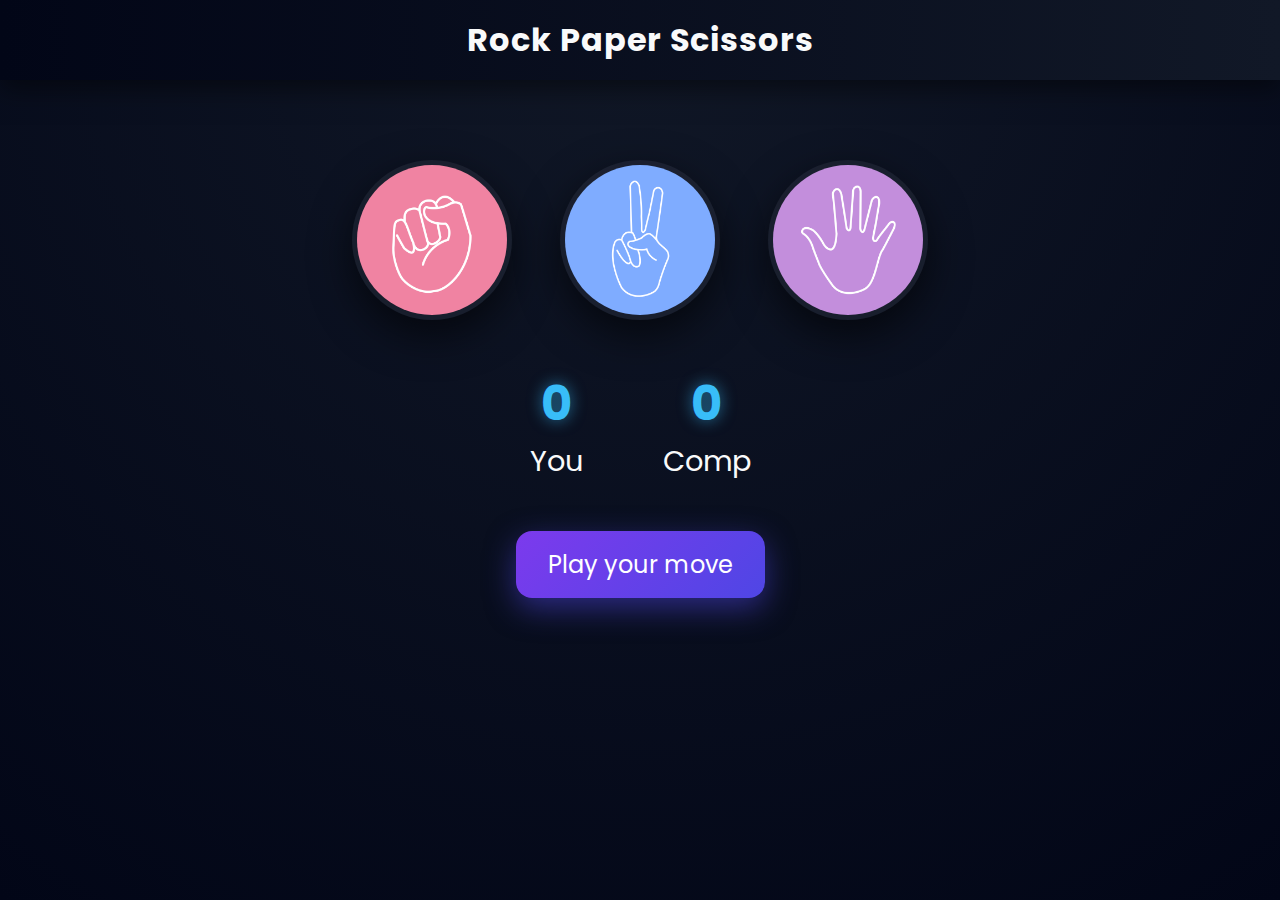
<file: index.html>
<!DOCTYPE html>
<html lang="en">
<head>
    <meta charset="UTF-8">
    <meta name="viewport" content="width=device-width, initial-scale=1.0">
    <title>Rock Paper Scissors Game</title>
    <link rel="stylesheet" href="style.css" />
</head>
<body>
    <h1>Rock Paper Scissors</h1>
    <div class="choices">
        <div class="choice" id="rock">
            <img src="rock.png" />
        </div>
        <div class="choice" id="scissors">
            <img src="scissors.png" />
        </div>
        <div class="choice" id="paper">
            <img src="paper.png" />
        </div>
    </div>
    <div class="score-board">
      <div class="score">
        <p id="user-score">0</p>
        <p>You</p>
      </div>
      <div class="score">
        <p id="comp-score">0</p>
        <p>Comp</p>
      </div>
    </div>
    <div class="msg-container">
      <p id="msg">Play your move</p>
    </div>
    <script src="script.js"></script>
</body>
</html>
</file>
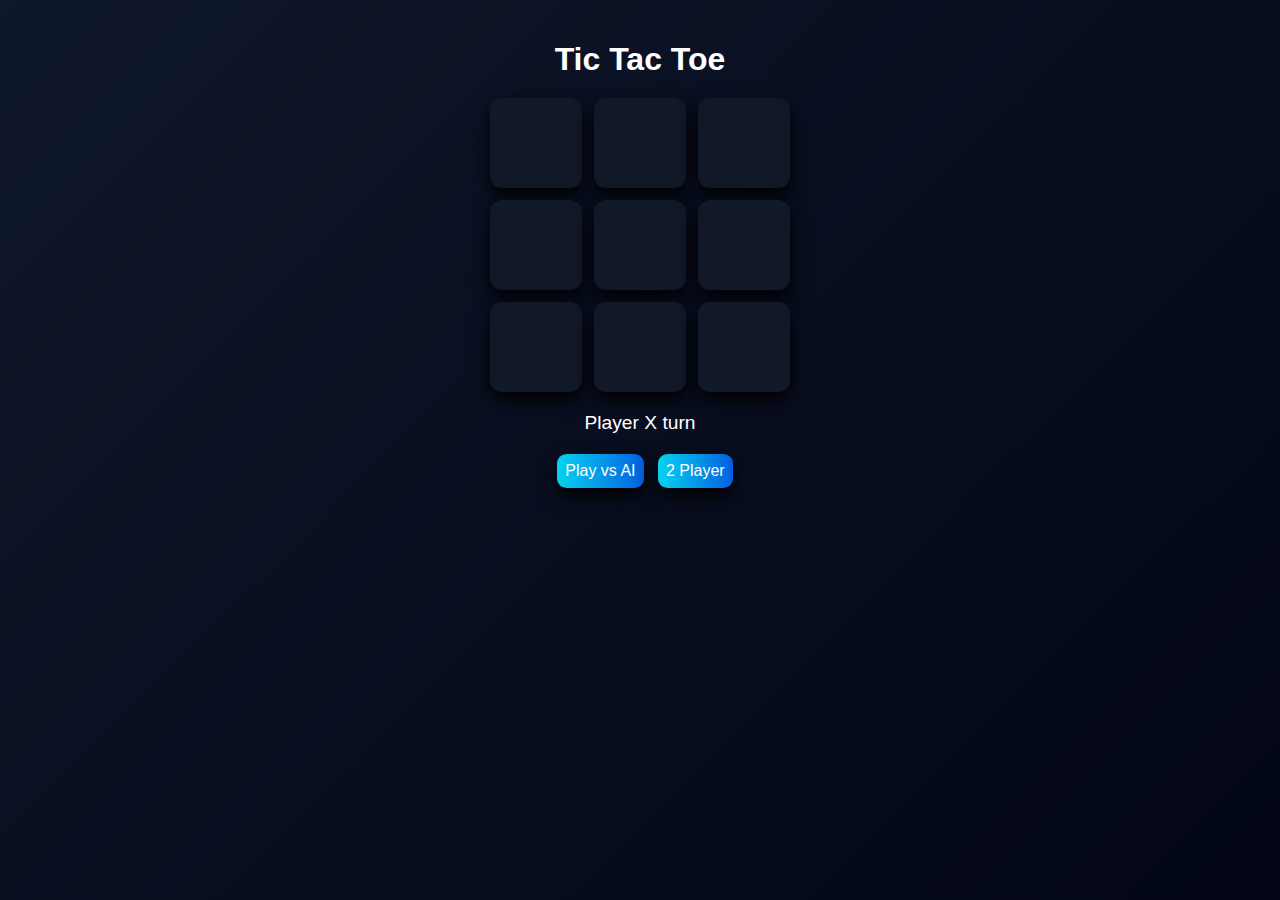
<file: Tic_Tac_Toe/index.html>
<!DOCTYPE html>
<html lang="en">
<head>
    <meta charset="UTF-8">
    <meta name="viewport" content="width=device-width, initial-scale=1.0">
    <title>Tic Tac Toe Game</title>
    <link rel="stylesheet" href="style.css">
</head>
<body>
    <h1>Tic Tac Toe</h1>
    <div class="game">
        <button class="box"></button>
        <button class="box"></button>
        <button class="box"></button>
        <button class="box"></button>
        <button class="box"></button>
        <button class="box"></button>
        <button class="box"></button>
        <button class="box"></button>
        <button class="box"></button>
    </div>
    <p id="status">Player X turn</p>
    <div class="options">
        <button id="onePlayer">Play vs AI</button>
        <button id="twoPlayer">2 Player</button>
    </div>
    <div class="overlay hidden">
        <div class="result-box">
            <h2 id="result-text"></h2>
            <button id="restart">Restart Game</button>
        </div>
    </div>
    <script src="script.js"></script>
</body>
</html>
</file>
<file: style.css>
@import url('https://fonts.googleapis.com/css2?family=Poppins:wght@400;600;700&display=swap');
* {
    margin: 0;
    padding: 0;
    box-sizing: border-box;
    text-align: center;
    font-family: 'Poppins', sans-serif;
}
body {
    background: radial-gradient(circle at top, #111827, #020617);
    color: #F9FAFB;
    min-height: 100vh;
}

h1 {
    background: linear-gradient(90deg, #020617, #111827);
    color: #F9FAFB;
    height: 5rem;
    line-height: 5rem;
    font-weight: 700;
    letter-spacing: 1px;
    box-shadow: 0 8px 25px rgba(0,0,0,0.5);
}
.choice{
    height: 160px;
    width: 160px;
    max-width: 40vm;
    max-height: 40vm;
    border-radius: 50%;
    display: flex;
    justify-content: center;
    align-items: center;
    background: rgba(255,255,255,0.05);
    backdrop-filter: blur(10px);
    box-shadow: 0 15px 40px rgba(0,0,0,0.6);
    transition: all 0.3s ease;
}
.choice:hover{
    cursor: pointer;
    transform: scale(1.12);
    box-shadow: 0 0 30px rgba(99,102,241,0.6);
}
img {
    height: 150px;
    width: 150px;
    object-fit: cover;
    border-radius: 50%;
    pointer-events: none;
    max-height: 35vm;
    max-width: 35vm;
}
.choices {
  display: flex;
  justify-content: center;
  align-items: center;
  gap: 3rem;
  margin-top: 5rem;
}

.score-board {
  display: flex;
  justify-content: center;
  align-items: center;
  font-size: 1.8rem;
  margin-top: 3rem;
  gap: 5rem;
}
#user-score, #comp-score {
  font-size: 3rem;
  font-weight: 700;
  color: #38BDF8;
  text-shadow: 0 0 15px rgba(56,189,248,0.6);
}

.msg-container {
  margin-top: 3rem;
}

#msg {
    background: linear-gradient(135deg, #7C3AED, #4F46E5);
    color: #FFFFFF;
    font-size: 1.5rem;
    padding: 1rem 2rem;
    border-radius: 1rem;
    display: inline-block;
    box-shadow: 0 10px 30px rgba(79,70,229,0.5);
}
@media (max-width: 768px){
  h1{
    font-size: 1.5rem;
    height: auto;
    line-height: 2.5rem;
    padding: 1rem;
  }
  .choices{
    flex-direction: column;
    gap:1rem;
    margin-top: 3rem;
  }
  img{
    width: 80px;
    height: 80px;
  }
  .choice{
    width: 90px;
    height: 90px;
  }
  .score-board{
    gap: 2.5rem;
    font-size: 1.2rem;
  }
  #user-score, #comp-score{
    font-size: 2rem;
  }
  #msg{
    font-size: 1.2rem;
    padding: 0.8rem 1.5rem;
  }
}
</file>
<file: Tic_Tac_Toe/style.css>
* {
    box-sizing: border-box;
    font-family: Arial, sans-serif;
    text-align: center;
}
body{
    background: linear-gradient(135deg, #0f172a, #020617);
    color: white;
    min-height: 100vh;
    margin: 0;
    padding: 20px;
}
h1{
    margin-bottom: 20px;
}
.game{
    display: grid;
    grid-template-columns: repeat(3,1fr);
    gap: 12px;
    max-width: 300px;
    margin: 0 auto;
}
.box{
    height: 90px;
    font-size: 2.5rem;
    border: none;
    border-radius: 12px;
    cursor: pointer;
    background: #111827;
    /* color: white; */
    box-shadow: 0 8px 20px rgba(0, 0, 0, 4);
    transition: transform 0.2s;
}
.box:hover{
    transform: scale(1.05);
}
#status{
    margin: 20px 0;
    font-size: 1.2rem;
}
.overlay {
    position: fixed;
    left: 80px;
    top: 30%;
    transform: translateY(-50%);
    background: rgba(17, 24, 39, 0.9);
}
.hidden {
    display: none;
}
.result-box{
    background: rgba(17, 24, 39, 0.95);
    padding: 2rem;
    border-radius: 1.2rem;
    text-align: center;
    box-shadow: 0 20px 50px rgba(0, 0, 0, 0.8);
}
.result-box h2{
    font-size: 1.8rem;
    margin-bottom: 1rem;
    color: white;
}
.result-box button {
    padding: 10px;
    font-size: 1rem;
    border-radius: 0.6rem;
    border: none;
    cursor: pointer;
    background: linear-gradient(135deg, #7C3AED, #4F46E5);
    color: white;
}
.x {
    color: rgb(208, 255, 0);
    font-weight: bolder;
    
}
.o {
    color: rgba(0, 255, 30, 1);
    font-weight: bolder;
}
#onePlayer, #twoPlayer {
    background: linear-gradient(90deg, #05d3ee, #035fe0);
    color: white;
    padding: 8px;
    font-size: 1rem;
    border-radius: 0.6rem;
    border: none;
    cursor: pointer;
    margin-left: 10px;
    box-shadow: 0 8px 20px rgba(0, 0, 0, 4);
    transition: transform 0.2s;
}
#onePlayer:hover, #twoPlayer:hover {
    transform: scale(1.05);
}
@media (max-width: 768px) {
    .overlay{
        position: static;
        transform: none;
        width: 100%;
        margin-bottom: 1rem;
        text-align: center;
        border-radius: 20px;
    }
}
</file>
